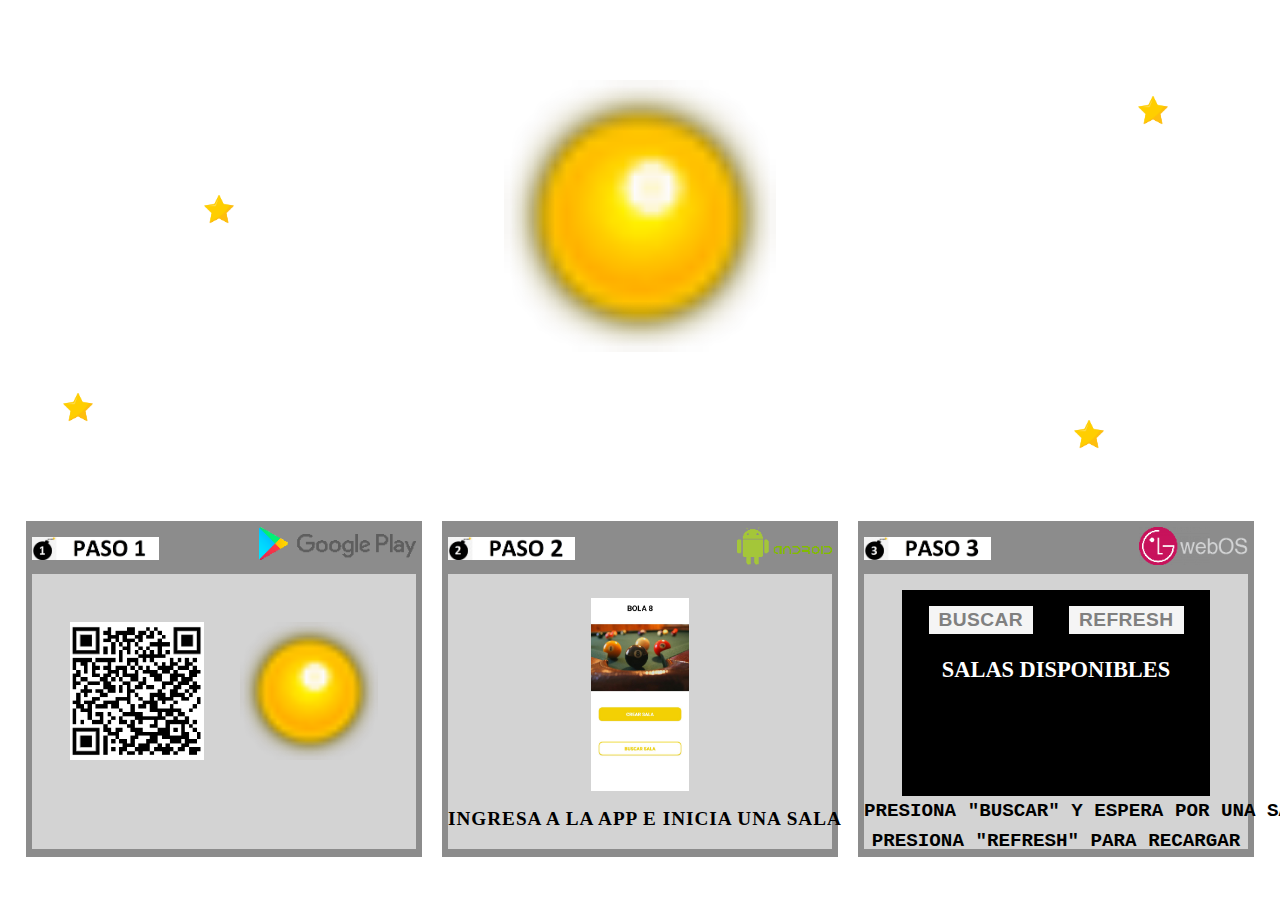
<file: index.html>
<!DOCTYPE html>
<html>

<head>
	<!-- <link rel="stylesheet" href="./CSS/style.css"> -->
	<link rel="stylesheet" href="./CSS/home.css">
	<script src="webOSTVjs-1.1.0/webOSTV.js" charset="utf-8"></script>
	<script src="webOSTVjs-1.1.0/webOSTV-dev.js" charset="utf-8"></script>
	<script type="text/javascript" src="./Logic/jquery-1.11.0.min.js"></script>
	<script src="./Logic/synapse.js" charset="utf-8"></script>
	<script src="./Logic/variables.js" charset="utf-8"></script>
	<script src="./Logic/search_room.js" charset="utf-8"></script>

	<script>
		var dots = window.setInterval(function () {
			var wait = document.getElementById("wait");
			if (wait.innerHTML.length > 4)
				wait.innerHTML = "";
			else
				wait.innerHTML += " &#9632;";
		}, 1000);
	</script>
</head>

<body id="body" style="background-color:white">
	<div class="speech-bubble">
		
	</div>
	<div class="middle-top-content">
		<img id="logo-init" alt="AOE-LOGO" />
		<br />
	</div>
	<div class="middle-bottom-content">
		<div class="gdbox step1-content">
			<div class="title step1-title">
				<img class="step-title" id="step1-title-logo">
				<img class="step-title-img" id="step1-title-google-play">
			</div>
			<div class="gbox step1-box">
				<div id="step1-box-images">
					<img id="qr">
					<img id="logo-mobile">
				</div>
				<div id="step1-text">
				</div>
			</div>
		</div>

		<div class="gdbox step2-content">
			<div class="title step2-title">
				<img class="step-title" id="step2-title-logo">
				<img class="step-title-img" id="step2-title-android">
			</div>
			<div class="gbox step2-box">
				<img id="window-mobile">
				<div id="step2-text">
					<div>Ingresa a la app e inicia una sala</div>
				</div>
			</div>
		</div>

		<div class="gdbox step3-content">
			<div class="title step3-title">
				<img class="step-title" id="step3-title-logo">
				<img class="step-title-img" id="step3-title-lg">
			</div>
			<div class="gbox step3-box">
				<div id="step3-box-black">
					<div>
						<input class="btn-refresh" id="btn-refresh" type="button" onclick="findServers();"
							value="Buscar" />
						<input class="btn-refresh" id="btn-reload" type="button" onclick="location.reload();"
							value="Refresh" />
					</div>
					<h1 class="title" id="title-rooms">Salas Disponibles</h1>
					<div id="availableServers"></div>
					<div style="color:white" id="box-loading">
						Cargando
						<span id="wait" style="color:white">&#9632;</span>
					</div>
				</div>
				<div id="step3-text">
					<div>Presiona "Buscar" y espera por una sala</div>
					<div style="margin-top: 0.5rem">Presiona "Refresh" para recargar</div>
				</div>
			</div>
		</div>
	</div>
</body>

</html>
</file>
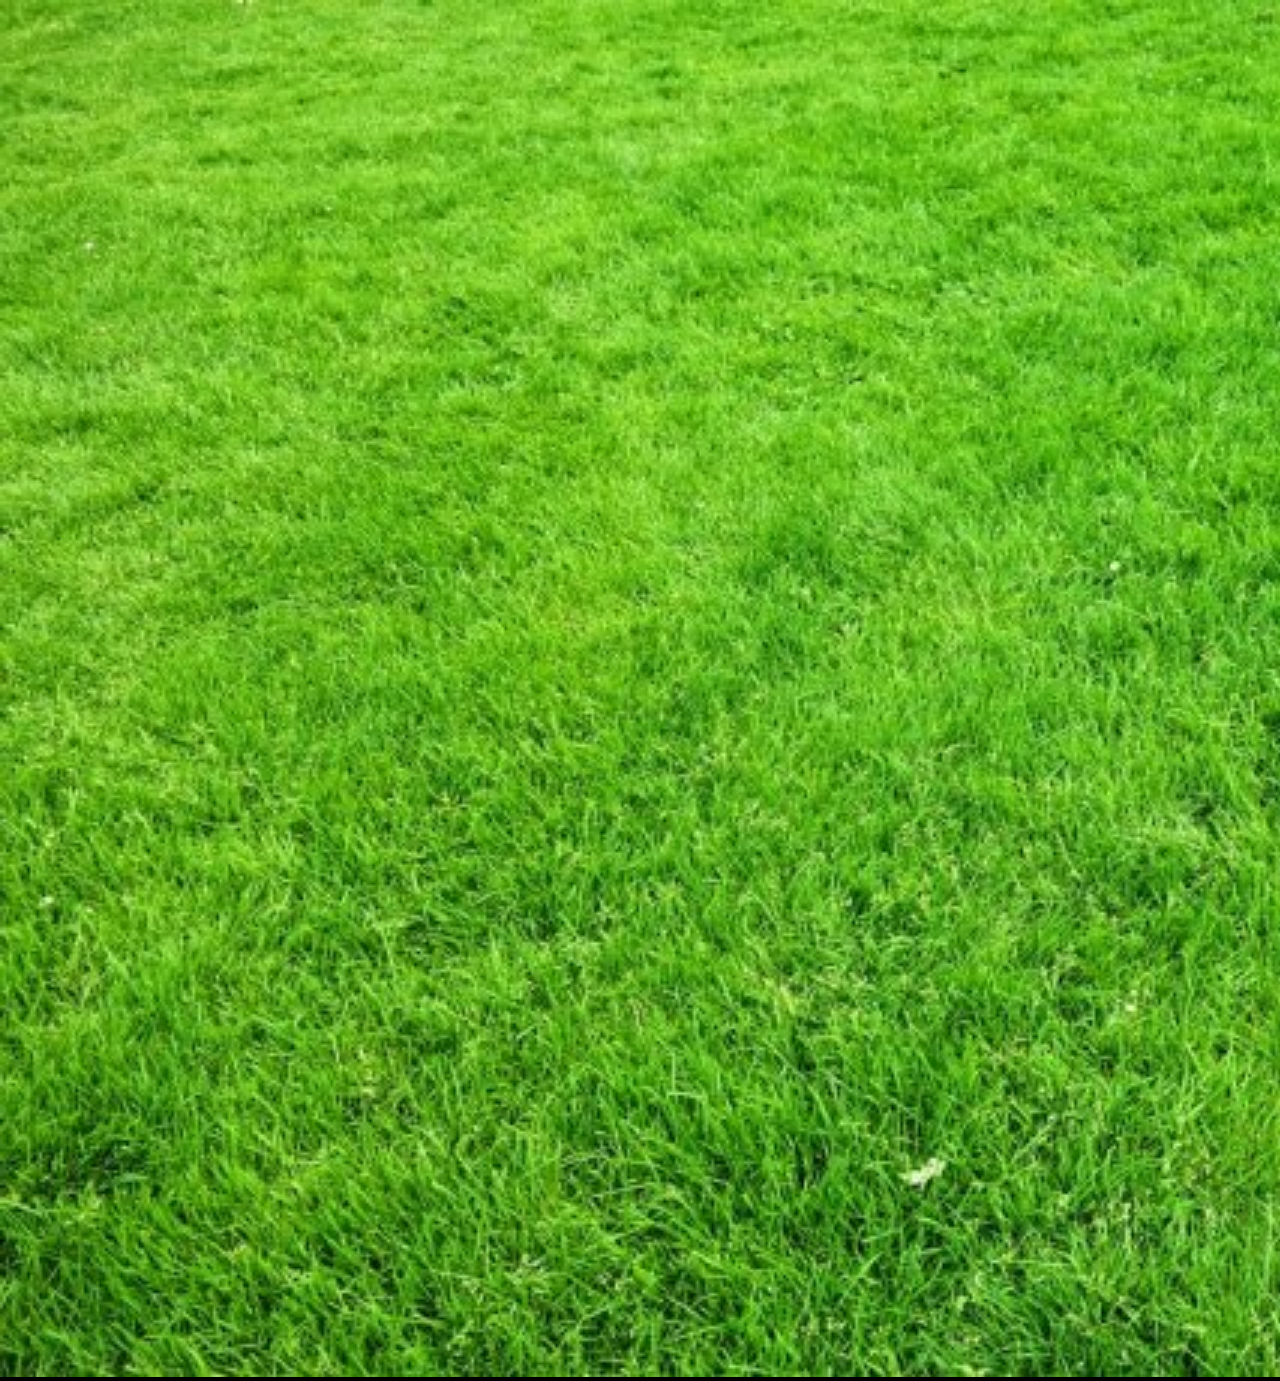
<file: Game/menu.html>
<!DOCTYPE html>
<html>

<head>
    <meta charset="utf-8" />
    <meta http-equiv="X-UA-Compatible" content="IE=edge">
    <title>MENU</title>
    <meta name="viewport" content="width=device-width, initial-scale=1">
    <script type="text/javascript" src="../Logic/jquery-1.11.0.min.js"></script>
    <link rel="stylesheet" href="../CSS/style.css">
    <script src="Phaser/phaser.min.js" charset="utf-8"></script>
    <script src="../Logic/control_connect.js"></script>
    
</head>

<body>

    <div style="position: relative;">
        
        <div class="divMenuPrincipal"> <img src="../Assets/menu/past.jpg" height="300%" width="300%"></img> </div>
        

        <div class="divSelector">
            <img src="../Assets/menu/SELECTOR.png" height="70%" width="70%" id="imgSelector"></img>
        </div>

        <div class="divJugar1">
            <img src="../Assets/menu/JUGAR_1.png" height="70%" width="70%"></img>
        </div>
        <div class="divJugar2">
            <img src="../Assets/menu/JUGAR_2.png" height="70%" width="70%"></img>
        </div>
        <div class="divReglas">
            <img src="../Assets/menu/reglas_1.png" height="70%" width="70%"></img>
        </div>

        <script type="text/javascript">

        var nombreyAvatarDeJugador1 = "";

        var selectorStyle = document.querySelector(".divSelector");
            selectorStyle.style.top = 80 + 'px';
            console.log("posición actual: "+ parseInt(selectorStyle.style.top));

            //

            document.onkeydown = function(e){
                if(e.keyCode == 13 || e.keyCode == 32){  // barra espaciadora y enter
                    if(parseInt(selectorStyle.style.top) == 80){    //cuando se ubica en una posición
                        console.log("80!");
                        establishConnectionGame(nombreyAvatarDeJugador1, "Machine|ironman");
                        //goPlayer1();
                    }
                    if(parseInt(selectorStyle.style.top) == 230){
                        goPlayer2(nombreyAvatarDeJugador1);
                    }
                    if(parseInt(selectorStyle.style.top) == 380){
                        onclick="goInstruccions()";
                    }
                }
                if(e.keyCode == 38){        // mover abajo
                    if(parseInt(selectorStyle.style.top) > 80 && parseInt(selectorStyle.style.top) < 400){
                        selectorStyle.style.top = (parseInt(selectorStyle.style.top) - 150) + 'px';
                    }
                }
                if(e.keyCode == 40){        // mover arriba
                    if(parseInt(selectorStyle.style.top) < 370){
                        selectorStyle.style.top = (parseInt(selectorStyle.style.top) + 150) + 'px';
                    }
                }
                console.log("pos x: "+selectorStyle.style.top);
            }

            //

        var webSocket = {};
        var element;
        var obj;
        var cursor = "";
        var cursors = "";
        var audio = new Audio("../Assets/music/intro_sfx.mp3");
        audio.addEventListener('ended', function () {
            this.currentTime = 0;
            this.play();
        }, false);
        //audio.play();

        var bloqueoUp = false;
        var bloqueoDown = false;

        class SceneMenu extends Phaser.Scene {
            constructor() {
                super('SceneMenu');

                this.accumulator = 0;
                this.fps = 30;  // Physics checks 60 times/s
                this.physicsTimestep = 1000 / this.fps;

            }
            preload ()
            {

                this.load.image('cue', 'https://i.ibb.co/TqQtDMG/cue-Button.png');
                this.load.image('arrow', 'https://i.ibb.co/pW7Vr0b/taco-Madera-Dibujo-Punta-Delgada300x10.png');//wwun
            }
            create() {

                nombreyAvatarDeJugador1 = (new URLSearchParams(window.location.search)).get('player1NameAndAvatar');

                cursors = this.input.keyboard.createCursorKeys();

                this.nombreJ4text = this.add.text(1114, 626, this.nombreJ4, { fontFamily: '"Arial Black"', fontSize: 24, fill: 'black', });

                //temp para pruebas de concepto
                this.buttonCue = this.add.text(100, 200, '');
                this.clickButtonCue = this.add.text(100, 100, 'Prueba de Concepto del Taco!', {fontSize: '40px'})
                .setInteractive({ useHandCursor: true })
                .on('pointerover', () => this.enterButtonHoverStateCue() )
                .on('pointerout', () => this.enterButtonRestStateCue() )
                .on('pointerdown', () => this.enterButtonActiveStateCue() )
                .on('pointerup', () => {
                    tmpEstablishConnectionGameCue();
                });

                this.buttonMovingWhiteBall = this.add.text(1, 1, '');
                this.clickButtonMovingWhiteBall = this.add.text(100, 150, 'Prueba de Concepto de Movimiento de Bola!', {fontSize: '40px'})
                .setInteractive({ useHandCursor: true })
                .on('pointerover', () => this.enterButtonHoverStateMovingWhiteBall() )
                .on('pointerout', () => this.enterButtonRestStateMovingWhiteBall() )
                .on('pointerdown', () => this.enterButtonActiveStateMovingWhiteBall() )
                .on('pointerup', () => {
                    tmpEstablishConnectionGameWhiteBall();
                });
                //fin de temp para pruebas de concepto                
            }

            //temp para pruebas de concepto
            enterButtonHoverStateCue() {
                this.clickButtonCue.setStyle({ fill: '#ff0'});
            }

            enterButtonRestStateCue() {
                this.clickButtonCue.setStyle({ fill: '#FFF' });
            }

            enterButtonActiveStateCue() {
                this.clickButtonCue.setStyle({ fill: '#0ff' });
            }

            enterButtonHoverStateMovingWhiteBall() {
                this.clickButtonMovingWhiteBall.setStyle({ fill: '#ff0'});
            }

            enterButtonRestStateMovingWhiteBall() {
                this.clickButtonMovingWhiteBall.setStyle({ fill: '#FFF' });
            }

            enterButtonActiveStateMovingWhiteBall() {
                this.clickButtonMovingWhiteBall.setStyle({ fill: '#0ff' });
            }
            //fin de temp para pruebas de concepto
            
            update() {
                //console.log("aqui inicio " + cursor + " aqui termina");
                // movimientos de cursor
                if(cursor == "ARROWUP1" && bloqueoUp == false){        // mover abajo
                    if(parseInt(selectorStyle.style.top) > 80 && parseInt(selectorStyle.style.top) < 400){
                        selectorStyle.style.top = (parseInt(selectorStyle.style.top) - 150) + 'px';
                        bloqueoUp = true;
                    }
                }
                if(cursor == "STOPARROWUP1"){        // mover abajo
                    bloqueoUp = false;
                }
                if( (cursor == "ARROWDOWN1") && bloqueoDown == false){        // mover arriba
                    if(parseInt(selectorStyle.style.top) < 370){
                        selectorStyle.style.top = (parseInt(selectorStyle.style.top) + 150) + 'px';
                        bloqueoDown = true;
                    }
                }
                if(cursor == "STOPARROWDOWN1"){        // mover abajo
                    bloqueoDown = false;
                }
                // fin de movimientos de cursor

                //selección de opciones
                if(cursor.includes("BX1") || cursor.includes("BB1")){  // barra espaciadora y enter
                    if(parseInt(selectorStyle.style.top) == 80){    //cuando se ubica en una posición
                        establishConnectionGame(nombreyAvatarDeJugador1, "Machine|ironman");
                        //goPlayer1();
                    }
                    if(parseInt(selectorStyle.style.top) == 230){
                        //goPlayer2(nombreyAvatarDeJugador1);
                        goPlayer2(nombreyAvatarDeJugador1);
                        //goPlayer2();
                    }
                    if(parseInt(selectorStyle.style.top) == 380){
                        onclick="goInstruccions()";
                    }
                }
                //fin de selección de opciones
            }
            
            
        }


    var SCREEN_WIDTH = 1920;
    var SCREEN_HEIGHT = 1080;
    var config = {
      type: Phaser.arcade,

      audio: {
        disableWebAudio: true
      },

      width: 1920,
      height: 1080,
      transparent: true,
      parent: 'phaser-example',
      dom: {
        createContainer: true
      },
      pixelArt: true,
      fps: {
        min: 10,
        target: 60,
        forceSetTimeOut: false,
        deltaHistory: 30
      },
      scene: [SceneMenu],
      physics: {
        default: 'arcade',
        arcade: {
          debug: false
        }
      },

    };

    var game = new Phaser.Game(config);

    </script>

    </div>
</body>
</html>
</file>
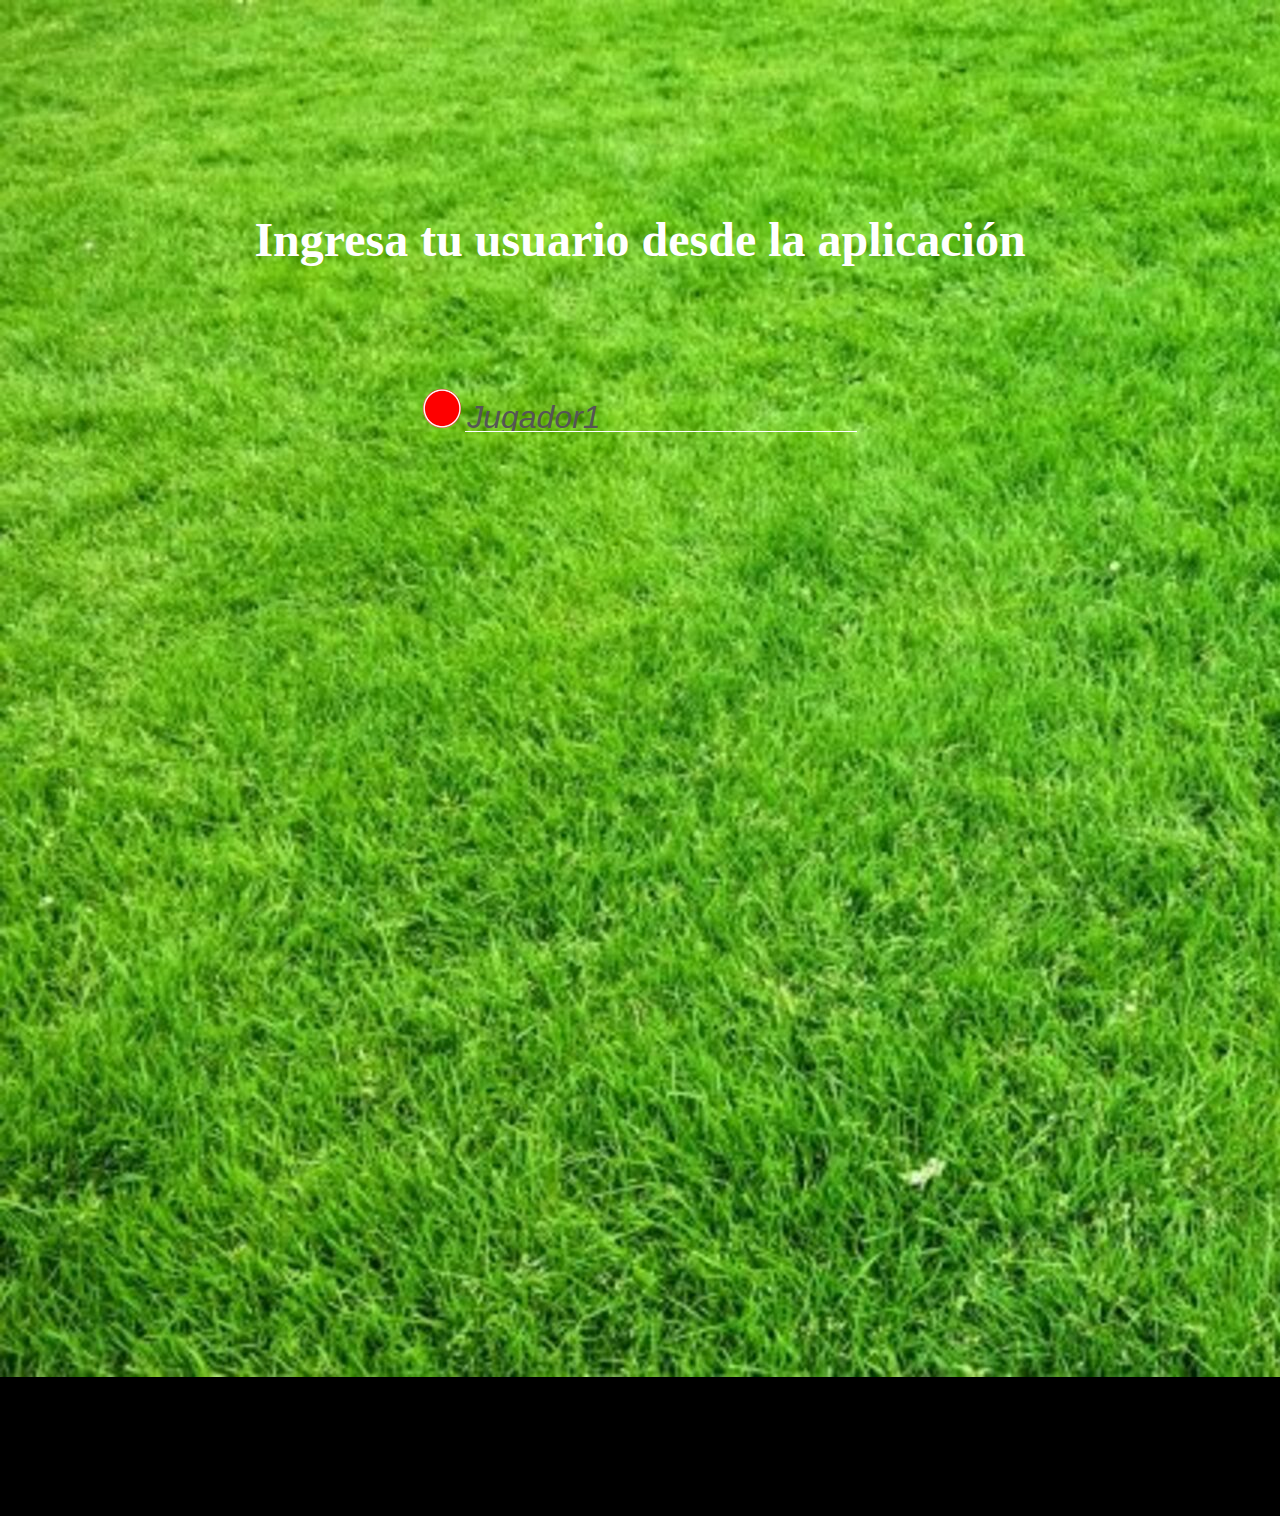
<file: Game/player1.html>
<!DOCTYPE html>
<html>

<head>
    <meta charset="utf-8" />
    <meta http-equiv="X-UA-Compatible" content="IE=edge">
    <title>MENU</title>
    <meta name="viewport" content="width=device-width, initial-scale=1">
    <script type="text/javascript" src="../Logic/jquery-1.11.0.min.js"></script>
    <link rel="stylesheet" href="../CSS/style.css">
    <script src="Phaser/phaser.min.js" charset="utf-8"></script>
    <script src="../Logic/control_connect.js"></script>
    <script src="../Logic/search_room.js"></script>
    
 </head>


<body style="background-image: url('../Assets/menu/past_fondo.jpg') ; background-repeat: no-repeat;">
        
        <div style="height: 20%;"></div> 
        <h1 style="color:white; font-size:48px; text-align:center;">Ingresa tu usuario desde la aplicación</h1>
        <div style="position: relative; height: 10%; left: 300px;">
        </div>
        
        <div style="text-align: center;">
            <img src="../Assets/menu/REDCYRCLEBUTTON.png" height="3%" width="3%" id="btnReady"></img>
            <input style="height: 25px; background-color: transparent; border: none; outline: none; border-bottom:1px solid #fff; color: #555; font-style: italic; font-size: 32px;" type="text" name="txtNombre" id="txtNombre" value="Jugador1" onfocus="this.value='';" size="18"></input>
        </div>
    

    <script type="text/javascript">

        var nombreyAvatarDeJugador1 = "";

        //recibe el nombre
        //cambia el botón
        function setNameAndButton(nombreDeJugador){
            nombreyAvatarDeJugador1 = nombreDeJugador;
            var nombreDeJugador1 = nombreyAvatarDeJugador1.split("|");
            document.getElementById("txtNombre").value = nombreDeJugador1[0];
            setTimeout(changeButton, 1000);
        }

        function changeButton(){
            document.getElementById("btnReady").src = "../Assets/menu/GREENCYRCLEBUTTON.png";
            setTimeout(goToGameAndSendName, 1000);
        }

        function goToGameAndSendName(){
            goToMenu(nombreyAvatarDeJugador1);
        }

        var webSocket = {};
        var element;
        var obj;
        var cursor = "";
        var audio = new Audio("../Assets/music/intro_sfx.mp3");
        audio.addEventListener(
            'ended', 
            function () {
                this.currentTime = 0;
                this.play();
            },
            false);
        
        class SceneMenu extends Phaser.Scene {
            constructor() {
                super('SceneMenu');

                this.accumulator = 0;
                this.fps = 30;  // Physics checks 60 times/s
                this.physicsTimestep = 1000 / this.fps;

            }
            create() {
                this.nombreJ4text = this.add.text(
                    1114, 
                    626, 
                    this.nombreJ4, 
                    {   fontFamily: '"Arial Black"', 
                        fontSize: 24, 
                        fill: 'black', 
                    }
                );
            }
            update() {
                if(cursor.includes("nombreDelJugador1")){
                    var nombreTmp = cursor.split(":");
                    setNameAndButton(nombreTmp[1]);
                }
            }            
        }

        var SCREEN_WIDTH = 1920;
        var SCREEN_HEIGHT = 1080;
        var config = {
            type: Phaser.arcade,
            audio: {
                disableWebAudio: true
            },
            width: 1920,
            height: 1080,
            transparent: true,
            dom: {
                createContainer: true
            },
            pixelArt: true,
            fps: {
                min: 10,
                target: 60,
                forceSetTimeOut: false,
                deltaHistory: 30
            },
            scene: [SceneMenu],
            physics: {
                default: 'arcade',
                arcade: {
                debug: false
                }
            },
        };

        var game = new Phaser.Game(config);

    </script>
</body>
</html>
</file>
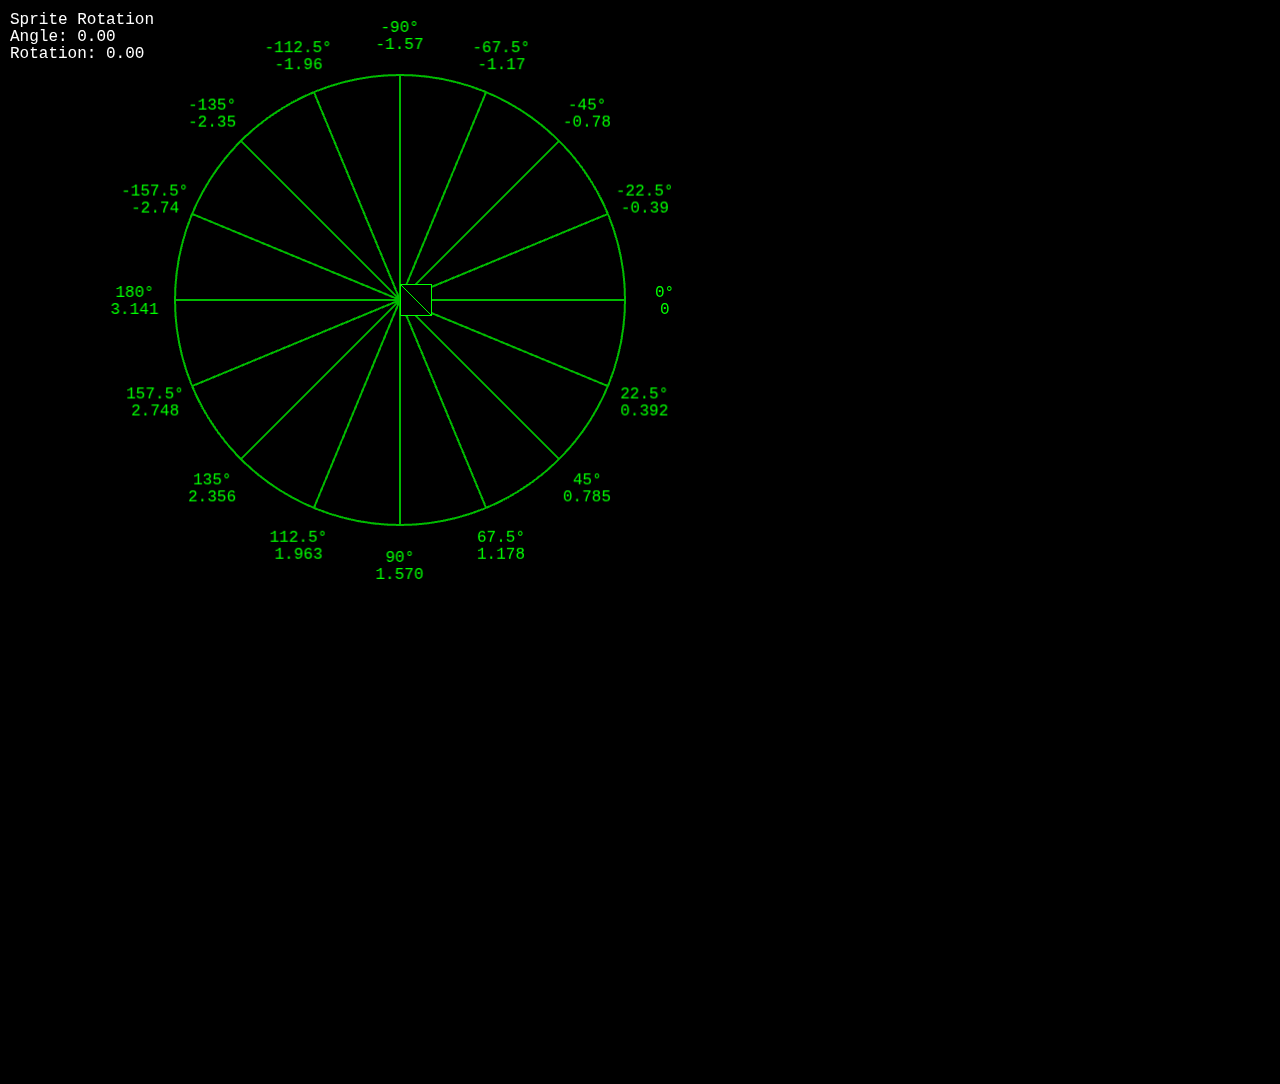
<file: Game/pocSensors.html>
<!DOCTYPE html>
<html>
    <head>
        <meta charset="utf-8" />
        <meta http-equiv="X-UA-Compatible" content="IE=edge">
        <title>Game</title>
        <meta name="viewport" content="width=device-width, initial-scale=1">
        <script type="text/javascript" src="../Logic/jquery-1.11.0.min.js"></script>
        <link rel="stylesheet" href="../CSS/style.css">
        <script type="text/javascript" src="qrcode.js"></script>
        <!--QR-->
        <script src="Phaser/phaser.min.js" charset="utf-8"></script>
        <script src="../Logic/control_connect.js"></script>
    </head>
    <body type="text/javascript">
        <script>
            //inicio capturando movimiento
            document.onkeydown = function(e){
                if(e.keyCode == 37){
                    moveAntiClockWise(1);
                }
                if(e.keyCode == 39){
                    moveClockWise(1);
                }
                if(e.keyCode == 32){
                    //alert('hitWhiteBall');
                    hitWhiteBall();
                }
            }
            //fin capturando movimiento

            //captar cursor
            var webSocket = {};
            var element;
            var obj;
            var cursor = "";
            var audio = new Audio("../Assets/music/intro_sfx.mp3");
            audio.addEventListener(
                'ended', 
                function () {
                    this.currentTime = 0;
                    this.play();
                },
                false);
            
            //audio.play();
            //fin captar cursor

            var config = {
                type: Phaser.AUTO,
                width: 1920,
                height: 1080,
                parent: 'phaser-example',
                scene: {
                    preload: preload,
                    create: create,
                    update: update
                }
            };
            var arrow;
            var game = new Phaser.Game(config);

            //temp
            var contadorDeLlamadas = 0;

            function preload ()
            {
                //this.load.image('arrow', '../Assets/sprites/longarrow-white.png');
                this.load.image('arrow', 'https://i.ibb.co/pW7Vr0b/taco-Madera-Dibujo-Punta-Delgada300x10.png');//wwun
            }

            function create ()
            {
                //  The code isn't too important for this example
                //  What we're showing here is the angles, in degrees and radians,
                //  that a Phaser sprite uses when rotating.
                //  
                //  You can rotate a sprite by setting either property.
                //  
                //  `angle` is in degrees, from -180 to 180.
                //  `rotation` is in radians, from -PI to PI
                //  
                //  For example:
                //  
                //  sprite.angle = 45
                //  
                //  is the same as:
                //  
                //  sprite.rotation = 0.785

                var labelStyle = { font: "16px courier", fill: "#00ff00", align: "center" }; //no necesario

                //  Create a large circle, then draw the angles on it

                var circle = new Phaser.Geom.Circle(400, 300, 225); // crea circunferencia y ubicación
                var labelCircle = new Phaser.Geom.Circle(400, 300, 265); // crea circunferencia de números y ubicación

                var graphics = this.add.graphics();

                var distance = 0;//wwun

                graphics.lineStyle(2, 0x00bb00, 1); //grosor de la circunferencia   //no necesario

                graphics.strokeCircleShape(circle); //dibuja la circunferencia  //no necesario
                
                graphics.beginPath();   //no necesario

                for (var a = 0; a < 360; a += 22.5)
                {
                    graphics.moveTo(400, 300); //punto de referencia de la gráfica de los radios

                    var p = Phaser.Geom.Circle.CircumferencePoint(circle, Phaser.Math.DegToRad(a));

                    graphics.lineTo(p.x, p.y); //crea las líneas de radio // no necesario

                    var lp = Phaser.Geom.Circle.CircumferencePoint(labelCircle, Phaser.Math.DegToRad(a));

                    var na = a;

                    if (a > 180)
                    {
                        na -= 360;
                    }

                    var rads = String(Phaser.Math.DegToRad(na)).substr(0, 5);
                    var info = na + "°\n" + rads;
                    var label = this.add.text(lp.x, lp.y, info, labelStyle).setOrigin(0.5);  //escribe los números
                }
                
                graphics.strokePath(); //líneas de radio

                arrow = this.add.sprite(400, 300, 'arrow').setOrigin(0, 0.5);

                text = this.add.text(10, 10, '', { font: '16px Courier', fill: '#ffffff' });
            }

            function cueMovement(angleAmount){
                arrow.angle += (0.8*Math.round(angleAmount));
            }

            function moveClockWise(angleAmount){ //wwun
                arrow.angle -= (0.8*Math.round(angleAmount)); //gira el ángulo horario
            }

            function moveAntiClockWise(angleAmount){ //wwun
                arrow.angle += (0.8*Math.round(angleAmount)); //gira el ángulo antihorario
            }

            function hitWhiteBall(){//wwun
                //distance = Phaser.Math.Distance.Between(400, 300,20,20);
                //arrow = this.add.sprite(800, 600, 'arrow').setOrigin(80, 100);
                //arrow.anchor.setTo(10);
                var bullet = arrow.getFirstDead();  

                bullet.reset(sprite.x - 8, sprite.y - 8);

                game.physics.arcade.moveToPointer(bullet, 300);
            }

            function update ()
            {
                //arrow.angle += 0.2; //gira el ángulo

                //escribe texto blanco sobre rotación
                text.setText([                                  
                    'Sprite Rotation',                          
                    'Angle: ' + arrow.angle.toFixed(2),         
                    'Rotation: ' + arrow.rotation.toFixed(2)    
                ]);

                //estos dos if se podrían convertir en uno
                if(cursor.includes("GyroscopeXLEFT")){
                    var movimientoCapturado = cursor.split(":");
                    //moveAntiClockWise(movimientoCapturado[1]);

                    //temp
                    contadorDeLlamadas++;
                    console.log("Llamada: "+contadorDeLlamadas);

                    var contadorDeLlamadasLocal = 0;
                    //contadorDeLlamadasLocal++;
                    //console.log("Llamada local: "+contadorDeLlamadasLocal);
                    //fin temp
                    
                    cueMovement(movimientoCapturado[1]);
                }

                if(cursor.includes("GyroscopeXRIGHT")){
                    var movimientoCapturado = cursor.split(":");
                    //moveClockWise(Math.abs(movimientoCapturado[1]));
                    cueMovement(movimientoCapturado[1]);
                }

            }
        </script>
    </body>
</html>
</file>
<file: CSS/style.css>
button {
  margin-top: 20px;
  margin-bottom: 20px;
}

body {
  width: 100%;
  height: 100%;
  margin: 0 !important;
  background-color: #ffffff;
}

video {
  z-index: -100;
  position: absolute;
}

.buttonPr {
  text-decoration: none;
  padding: 10px;
  font-weight: 600;
  font-size: 20px;
  color: #ffffff;
  background-color: #282b2c;
  border-radius: 6px;
  border: 2px solid #61689b;
}

.index img {
  display: block;
  margin-right: 0;
  margin-left: 0;
  margin: auto;
}

.buttonPr:hover {
  transform: scale(1.1, 1.1);
  -webkit-transform: scale(1.1, 1.1);
  -moz-transform: scale(1.1, 1.1);
}

.buttonStart {
  background: transparent url("../Assets/menu/JUGAR.png");
  background-size: 405px;
  width: 405px;
  height: 107px;
  border: none;
}

.buttonOpciones {
  background: transparent url("../Assets/menu/OPCIONES.png");
  background-size: 405px;
  width: 405px;
  height: 107px;
  border: none;
}

.buttonSalir {
  background: transparent url("../Assets/menu/SALIR.png");
  background-size: 405px;
  width: 405px;
  height: 107px;
  border: none;
}

.divSelector {
  position: absolute;
  left: 1280px;
  top: 80px;
  z-index: 3;
}

.divJugar1 {
  position: absolute;
  left: 1450px;
  top: 80px;
  z-index: 3;
}

.divJugar2 {
  position: absolute;
  left: 1450px;
  top: 230px;
  z-index: 3;
}

.divReglas {
  position: absolute;
  left: 1450px;
  top: 380px;
  z-index: 3;
}

.divMenuPrincipal {
  position: absolute;
  left: 0px;
  top: 0px;
  z-index: 1;
}

.divButtonStart {
  position: absolute;
  left: 750px;
  top: 520px;
  z-index: 3;
}

.divButtonOpciones {
  position: absolute;
  left: 750px;
  top: 665px;
  z-index: 3;
}

.divButtonSalir {
  position: absolute;
  left: 750px;
  top: 810px;
  z-index: 3;
}

.imgOver {
  width: 100%;
}

.boton_1{
  text-decoration: none;
  padding: 5px;
  padding-left: 70px;
  padding-right: 70px;
  font-family: helvetica;
  font-weight: 50;
  font-size: 18px;
  font-style: italic;
  color: white;
  background-color: #007bb5;
  border-radius: 10px;
  border: 1px solid white;
}

/*
*/

body {
  background-color: black;
  width: 100%;
  height: 100%;
  position: absolute;
  margin: 0;
  overflow: hidden;
  white-space: nowrap;
}

/* STARS */

body .litle-star {
  z-index: -1;
  display: block;
  position: absolute;
  width: 0.8rem;
  height: 0.8rem;
  background-color: white;
}

body .star {
  z-index: -1;
  display: block;
  position: absolute;
  width: 50px;
  height: 50px;
  content: url("../Assets/images/estrella1.png");
}

/* STARS */

.middle-top-content {
  text-align: center;
  width: 100%;
  height: 55%;
}

.middle-bottom-content {
  display: flex;
  flex-direction: row;
  justify-content: space-between;
  width: 100%;
  height: 45%;
}

.middle-top-content #logo-init {
  content: url("../Assets/images/logo.png");
  margin-top: 5rem;
  min-height: 55%;
  max-height: 55%;
}

.middle-top-content #logo-title-init {
  content: url("../Assets/images/title.png");
  margin-top: 3rem;
  /*margin-left: 4.5rem;*/
  text-align: center;
  min-height: 16%;
  max-height: 16%;
}

/* SECOND PART */

.gdbox {
  display: inline-block;
  padding: 0.5%;
  margin-top: 2%;
  height: 80%;
  background-color: #8C8C8C;
}

.gbox {
  height: 85%;
  background-color: #D3D3D3;
}

.step1-content {
  margin-left: 2%;
  width: 30%;
}

.step2-content {
  width: 30%;
}

.step3-content {
  margin-right: 2%;
  width: 30%;
}

.title {
  height: 14.5%;
  display: flex;
  justify-content: space-between;
}

/* TITLES */

#step1-title-logo {
  margin-top: 10px;
  height: 50%;
  content: url("../Assets/images/home/step_1.png");
}

#step1-title-google-play {
  max-height: 70%;
  content: url("../Assets/images/home/google.png");
}

#step2-title-logo {
  margin-top: 10px;
  height: 50%;
  content: url("../Assets/images/home/step_2.png");
}

#step2-title-android {
  max-height: 80%;
  content: url("../Assets/images/home/android.png");
}

#step3-title-logo {
  margin-top: 10px;
  height: 50%;
  content: url("../Assets/images/home/step_3.png");
}

#step3-title-lg {
  max-height: 80%;
  content: url("../Assets/images/home/lg.png");
}

/* BOXES */

.step1-box {
  display: flex;
  flex-direction: row;
  margin: auto;
  justify-content: space-between;
  position: relative;
}

#step1-box-images {
  height: 50%;
  width: 100%;
  margin: 0 10%;
  margin-top: 3rem;
  display: flex;
  flex-direction: row;
  justify-content: space-between;
}

#step1-text {
  position: absolute;
  text-align: center;
  top: 70%;
  word-break: break-all;
  font-weight: bold;
  text-transform: uppercase;
  font-family: 'Courier New', Courier, monospace;
  font-size: 1.2rem;
  letter-spacing: 1px;
  width: 100%;
}

#step1-text div {
  margin-top: 5px;
}

#qr {
  height: 100%;
  content: url("../Assets/images/QR.png");
}

#logo-mobile {
  height: 100%;
  content: url("../Assets/images/home/icono_mobile.png");
}

.step2-box {
  text-align: center;
  position: relative;
}

#window-mobile {
  margin-top: 1.5rem;
  height: 70%;
  content: url("../Assets/images/home/interfaz_C.png");
}

#step2-text {
  position: absolute;
  text-align: center;
  top: 85%;
  word-break: break-all;
  font-weight: bold;
  text-transform: uppercase;
  font-size: 1.2rem;
  letter-spacing: 1px;
  width: 100%;
}

.step3-box {
  display: flex;
  flex-direction: row;
  margin: auto;
  justify-content: space-between;
  position: relative;
}

#step3-box-black {
  margin: 1rem auto;
  background-color: black;
  width: 80%;
  height: 75%;
  text-align: center;
}

.btn-refresh {
  display: inline-block;
  margin: 1rem 1rem 0.5rem 1rem;
  border: none;
  background-color: whitesmoke;
  color: black;
  letter-spacing: 0.4px;
  font-weight: bolder;
  font-size: 1.2em;
  text-transform: uppercase;
  font-weight: bold;
  padding: 3px 10px;
  transition: all 0.1s ease-in;
}

.btn-refresh:hover {
  transform: scale(1.2);
  transition: all 0.2s ease-in;
}

#title-rooms {
  display: block;
  color: white;
  text-transform: uppercase;
  font-size: 1.4em;
}

.btn-server {
  background-color: whitesmoke;
  border: none;
  color: black;
  font-size: 1.2em;
  margin-bottom: 0.5rem;
}

.btn-server:hover {
  transform: scale(1.2);
  transition: all 0.2s ease-in;
}

#step3-text {
  position: absolute;
  text-align: center;
  top: 82%;
  word-break: break-all;
  font-weight: bold;
  text-transform: uppercase;
  font-size: 1.2rem;
  font-family: 'Courier New', Courier, monospace;
  margin: auto;
  width: 100%;
}

.disabled {
  color: gray !important;
}

.enabled {
  color: black;
}

/* BUBBLE TEXT */

.speech-bubble {
  top: 2rem;
  left: 3rem;
  position: absolute;
  background: white;
  border-radius: .4em;
  padding: 0 1rem;
}

.speech-bubble p {
  font-size: 1.3rem;
}

.speech-bubble:after {
  content: '';
  position: absolute;
  left: 0;
  top: 50%;
  width: 0;
  height: 0;
  border: 25px solid transparent;
  border-right-color: white;
  border-left: 0;
  margin-top: -25px;
  margin-left: -25px;
}
</file>
<file: CSS/home.css>
body {
    background-color: black;
    width: 100%;
    height: 100%;
    position: absolute;
    margin: 0;
    overflow: hidden;
    white-space: nowrap;
}

/* STARS */

body .litle-star {
    z-index: -1;
    display: block;
    position: absolute;
    width: 0.8rem;
    height: 0.8rem;
    background-color: white;
}

body .star {
    z-index: -1;
    display: block;
    position: absolute;
    width: 50px;
    height: 50px;
    content: url("../Assets/images/estrella1.png");
}

/* STARS */

.middle-top-content {
    text-align: center;
    width: 100%;
    height: 55%;
}

.middle-bottom-content {
    display: flex;
    flex-direction: row;
    justify-content: space-between;
    width: 100%;
    height: 45%;
}

.middle-top-content #logo-init {
    content: url("../Assets/images/ball.png");
    margin-top: 5rem;
    min-height: 55%;
    max-height: 55%;
}

.middle-top-content #logo-title-init {
    /*content: url("../Assets/images/title.png");*/
    margin-top: 3rem;
    /*margin-left: 4.5rem;*/
    text-align: center;
    min-height: 16%;
    max-height: 16%;
}

/* SECOND PART */

.gdbox {
    display: inline-block;
    padding: 0.5%;
    margin-top: 2%;
    height: 80%;
    background-color: #8C8C8C;
}

.gbox {
    height: 85%;
    background-color: #D3D3D3;
}

.step1-content {
    margin-left: 2%;
    width: 30%;
}

.step2-content {
    width: 30%;
}

.step3-content {
    margin-right: 2%;
    width: 30%;
}

.title {
    height: 14.5%;
    display: flex;
    justify-content: space-between;
}

/* TITLES */

#step1-title-logo {
    margin-top: 10px;
    height: 50%;
    content: url("../Assets/images/home/step_1.png");
}

#step1-title-google-play {
    max-height: 70%;
    content: url("../Assets/images/home/google.png");
}

#step2-title-logo {
    margin-top: 10px;
    height: 50%;
    content: url("../Assets/images/home/step_2.png");
}

#step2-title-android {
    max-height: 80%;
    content: url("../Assets/images/home/android.png");
}

#step3-title-logo {
    margin-top: 10px;
    height: 50%;
    content: url("../Assets/images/home/step_3.png");
}

#step3-title-lg {
    max-height: 80%;
    content: url("../Assets/images/home/lg.png");
}

/* BOXES */

.step1-box {
    display: flex;
    flex-direction: row;
    margin: auto;
    justify-content: space-between;
    position: relative;
}

#step1-box-images {
    height: 50%;
    width: 100%;
    margin: 0 10%;
    margin-top: 3rem;
    display: flex;
    flex-direction: row;
    justify-content: space-between;
}

#step1-text {
    position: absolute;
    text-align: center;
    top: 70%;
    word-break: break-all;
    font-weight: bold;
    text-transform: uppercase;
    font-family: 'Courier New', Courier, monospace;
    font-size: 1.2rem;
    letter-spacing: 1px;
    width: 100%;
}

#step1-text div {
    margin-top: 5px;
}

#qr {
    height: 100%;
    content: url("../Assets/images/QR.png");
}

#logo-mobile {
    height: 100%;
    content: url("../Assets/images/ball.png");
}

.step2-box {
    text-align: center;
    position: relative;
}

#window-mobile {
    margin-top: 1.5rem;
    height: 70%;
    content: url("../Assets/images/home/interfaz_C.png");
}

#step2-text {
    position: absolute;
    text-align: center;
    top: 85%;
    word-break: break-all;
    font-weight: bold;
    text-transform: uppercase;
    font-size: 1.2rem;
    letter-spacing: 1px;
    width: 100%;
}

.step3-box {
    display: flex;
    flex-direction: row;
    margin: auto;
    justify-content: space-between;
    position: relative;
}

#step3-box-black {
    margin: 1rem auto;
    background-color: black;
    width: 80%;
    height: 75%;
    text-align: center;
}

.btn-refresh {
    display: inline-block;
    margin: 1rem 1rem 0.5rem 1rem;
    border: none;
    background-color: whitesmoke;
    color: black;
    letter-spacing: 0.4px;
    font-weight: bolder;
    font-size: 1.2em;
    text-transform: uppercase;
    font-weight: bold;
    padding: 3px 10px;
    transition: all 0.1s ease-in;
}

.btn-refresh:hover {
    transform: scale(1.2);
    transition: all 0.2s ease-in;
}

#title-rooms {
    display: block;
    color: white;
    text-transform: uppercase;
    font-size: 1.4em;
}

.btn-server {
    background-color: whitesmoke;
    border: none;
    color: black;
    font-size: 1.2em;
    margin-bottom: 0.5rem;
}

.btn-server:hover {
    transform: scale(1.2);
    transition: all 0.2s ease-in;
}

#step3-text {
    position: absolute;
    text-align: center;
    top: 82%;
    word-break: break-all;
    font-weight: bold;
    text-transform: uppercase;
    font-size: 1.2rem;
    font-family: 'Courier New', Courier, monospace;
    margin: auto;
    width: 100%;
}

.disabled {
    color: gray !important;
}

.enabled {
    color: black;
}

/* BUBBLE TEXT */

.speech-bubble {
    top: 2rem;
    left: 3rem;
    position: absolute;
    background: white;
    border-radius: .4em;
    padding: 0 1rem;
}

.speech-bubble p {
    font-size: 1.3rem;
}

.speech-bubble:after {
    content: '';
    position: absolute;
    left: 0;
    top: 50%;
    width: 0;
    height: 0;
    border: 25px solid transparent;
    border-right-color: white;
    border-left: 0;
    margin-top: -25px;
    margin-left: -25px;
}
</file>
